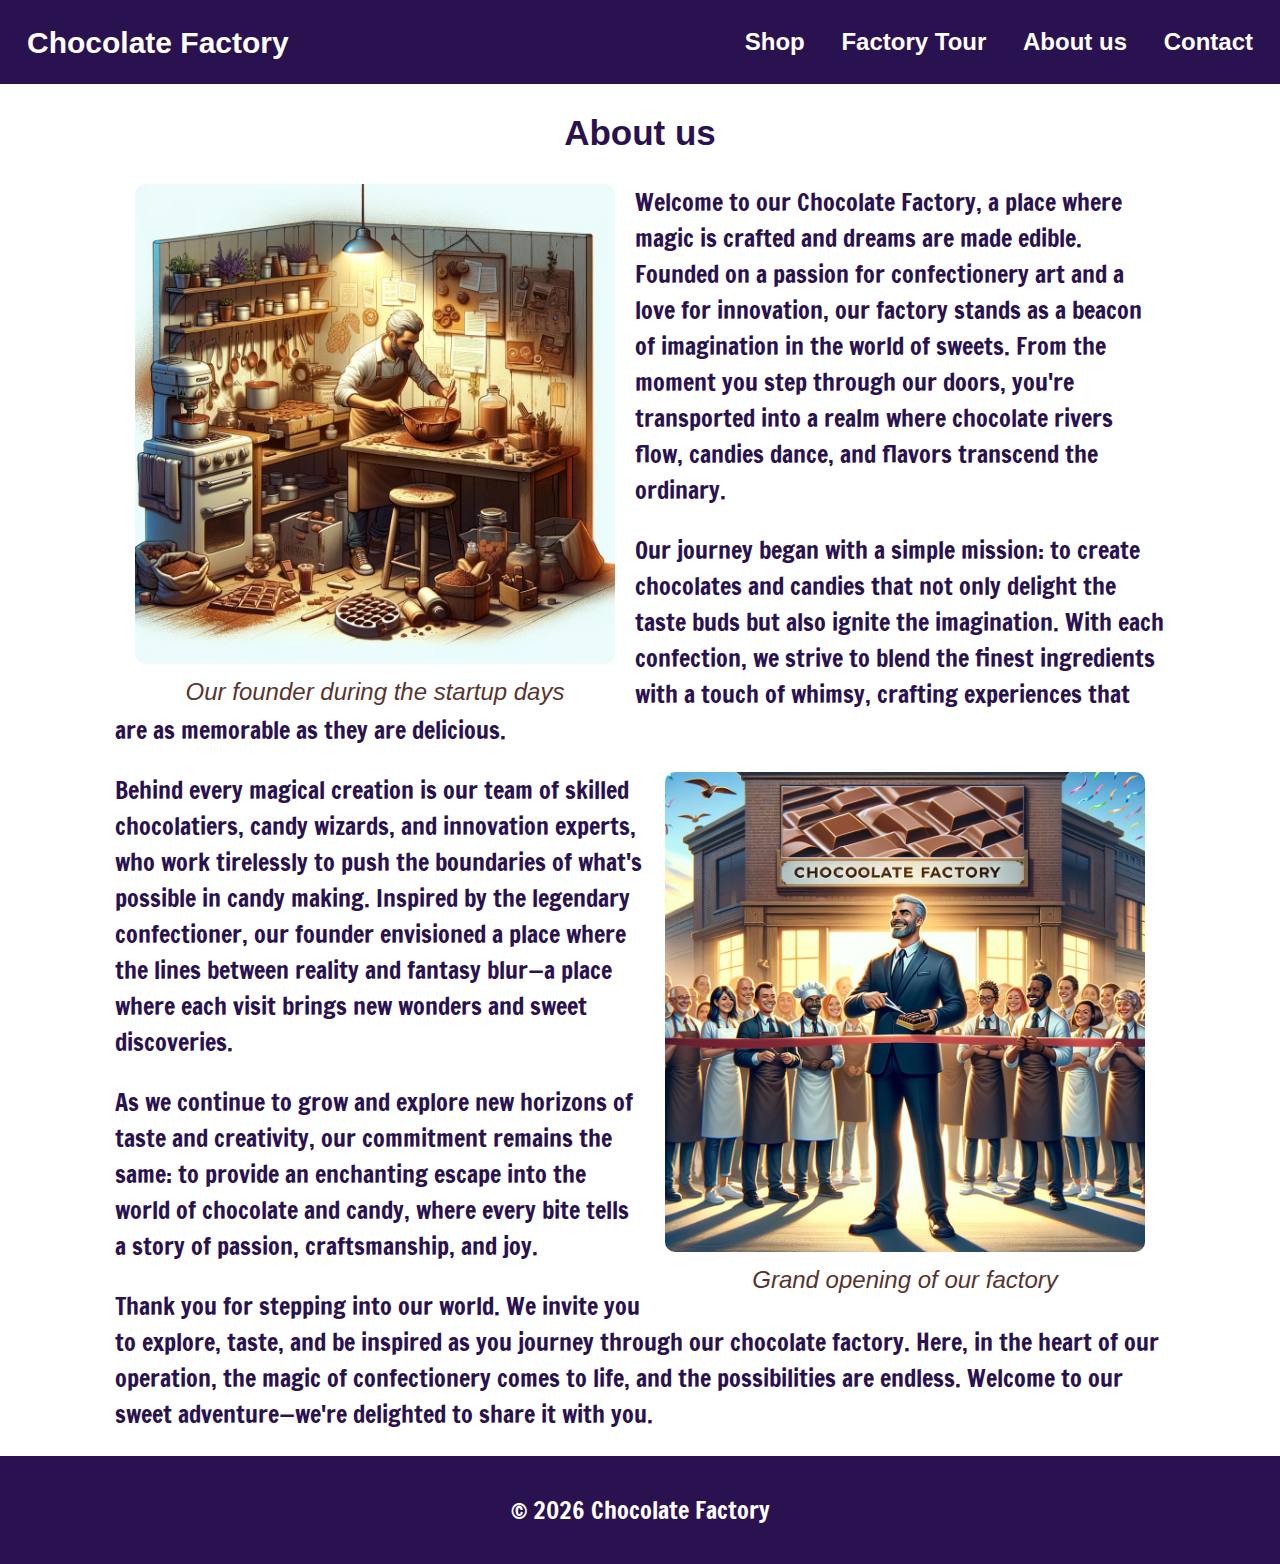
<file: about-us.html>
<!DOCTYPE html>
<html lang="en">
<head>
    <meta charset="UTF-8">
    <meta name="viewport" content="width=device-width, initial-scale=1.0">
    <title>About</title>
    <link rel="icon" type="image/x-icon" href="./assets/icons/favicon.ico">
    <link rel="stylesheet" type="text/css" href="./css/normalize.css" />
    <link rel="preconnect" href="https://fonts.googleapis.com">
    <link rel="preconnect" href="https://fonts.gstatic.com" crossorigin>
    <link href="https://fonts.googleapis.com/css2?family=Francois+One&display=swap" rel="stylesheet">
    <link rel="stylesheet" type="text/css" href="./css/main.css" />
    <link href="https://unpkg.com/aos@2.3.1/dist/aos.css" rel="stylesheet">
    <script src="https://unpkg.com/aos@2.3.1/dist/aos.js"></script>
    <script src="./scripts/dropdown-menu.js" defer></script>
</head>
<body>
    <nav>
        <div id="nav-title"><a href="./">Chocolate Factory</a></div>
        <div class="nav-menu">
            <svg xmlns="http://www.w3.org/2000/svg" width="45" height="45" fill="currentColor" class="bi bi-list menu-icon" viewBox="0 0 16 16">
                <path fill-rule="evenodd" d="M2.5 12a.5.5 0 0 1 .5-.5h10a.5.5 0 0 1 0 1H3a.5.5 0 0 1-.5-.5m0-4a.5.5 0 0 1 .5-.5h10a.5.5 0 0 1 0 1H3a.5.5 0 0 1-.5-.5m0-4a.5.5 0 0 1 .5-.5h10a.5.5 0 0 1 0 1H3a.5.5 0 0 1-.5-.5"/>
            </svg>
            <svg xmlns="http://www.w3.org/2000/svg" width="45" height="45" fill="currentColor" class="bi bi-x-lg close-icon" viewBox="0 0 16 16" style="display: none;">
                <path d="M2.146 2.854a.5.5 0 1 1 .708-.708L8 7.293l5.146-5.147a.5.5 0 0 1 .708.708L8.707 8l5.147 5.146a.5.5 0 0 1-.708.708L8 8.707l-5.146 5.147a.5.5 0 0 1-.708-.708L7.293 8z"/>
            </svg>
        </div>
        <ul class="hidden">
            <li><a href="./shop.html">Shop</a></li>
            <li><a href="./factory-tour.html">Factory Tour</a></li>
            <li><a href="./about-us.html">About us</a></li>
            <li><a href="./contact.html">Contact</a></li>
        </ul>
    </nav>
    <main>
        <h1 class="title">About us</h1>
        <div class="about-us-content">
            <div class="about-image-container">
                <img class="about-us-image" src="./assets/images/startupDays.webp" alt="Startup days" />
                <figcaption>Our founder during the startup days</figcaption>
            </div>
            <p>
                Welcome to our Chocolate Factory, a place where magic is crafted and dreams are made edible. Founded on a passion for confectionery art and a love for innovation, our factory stands as a beacon of imagination in the world of sweets. From the moment you step through our doors, you're transported into a realm where chocolate rivers flow, candies dance, and flavors transcend the ordinary.
            </p>
            <p>
                Our journey began with a simple mission: to create chocolates and candies that not only delight the taste buds but also ignite the imagination. With each confection, we strive to blend the finest ingredients with a touch of whimsy, crafting experiences that are as memorable as they are delicious.
            </p>
            <div class="about-image-container grand-opening-image">
                <img class="about-us-image" src="./assets/images/grandOpening.webp" alt="Startup days" />
                <figcaption>Grand opening of our factory</figcaption>
            </div>
            <p>
                Behind every magical creation is our team of skilled chocolatiers, candy wizards, and innovation experts, who work tirelessly to push the boundaries of what's possible in candy making. Inspired by the legendary confectioner, our founder envisioned a place where the lines between reality and fantasy blur—a place where each visit brings new wonders and sweet discoveries.
            </p>
            <p>
                As we continue to grow and explore new horizons of taste and creativity, our commitment remains the same: to provide an enchanting escape into the world of chocolate and candy, where every bite tells a story of passion, craftsmanship, and joy.
            </p>
            <p>
                Thank you for stepping into our world. We invite you to explore, taste, and be inspired as you journey through our chocolate factory. Here, in the heart of our operation, the magic of confectionery comes to life, and the possibilities are endless. Welcome to our sweet adventure—we're delighted to share it with you.
            </p>
        </div>
    </main>
    <footer class="footer">
        <p>&copy; <script>document.write((new Date()).getFullYear())</script> Chocolate Factory</p>
    </footer>
</body>
</html>
</file>
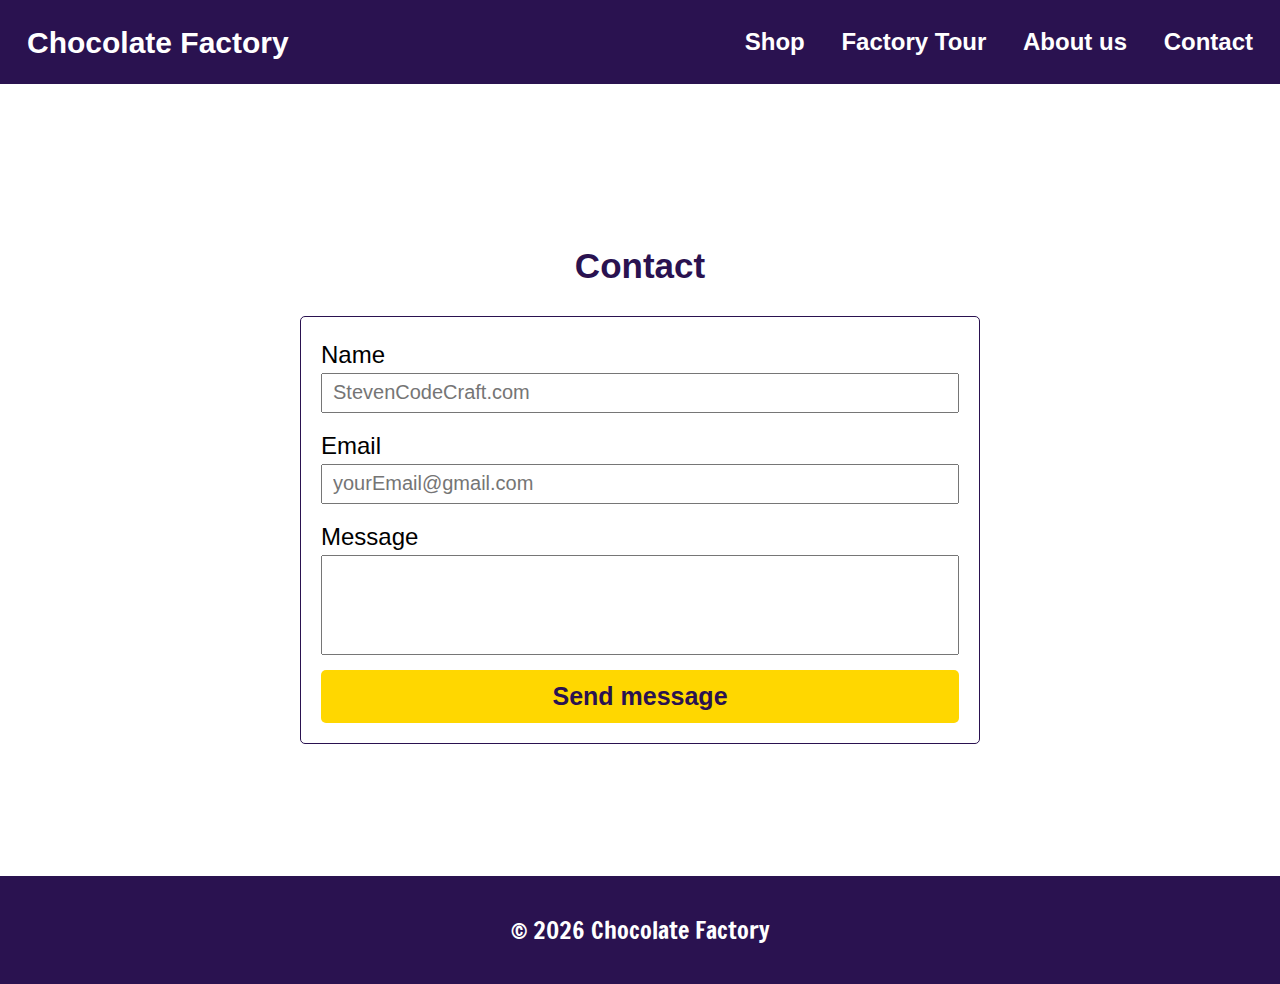
<file: contact.html>
<!DOCTYPE html>
<html lang="en">
<head>
    <meta charset="UTF-8">
    <meta name="viewport" content="width=device-width, initial-scale=1.0">
    <title>Contact</title>
    <link rel="icon" type="image/x-icon" href="./assets/icons/favicon.ico">
    <link rel="stylesheet" type="text/css" href="./css/normalize.css" />
    <link rel="preconnect" href="https://fonts.googleapis.com">
    <link rel="preconnect" href="https://fonts.gstatic.com" crossorigin>
    <link href="https://fonts.googleapis.com/css2?family=Francois+One&display=swap" rel="stylesheet">
    <link rel="stylesheet" type="text/css" href="./css/main.css" />
    <link href="https://unpkg.com/aos@2.3.1/dist/aos.css" rel="stylesheet">
    <script src="https://unpkg.com/aos@2.3.1/dist/aos.js"></script>
    <script src="./scripts/dropdown-menu.js" defer></script>
</head>
<body>
    <nav>
        <div id="nav-title"><a href="./">Chocolate Factory</a></div>
        <div class="nav-menu">
            <svg xmlns="http://www.w3.org/2000/svg" width="45" height="45" fill="currentColor" class="bi bi-list menu-icon" viewBox="0 0 16 16">
                <path fill-rule="evenodd" d="M2.5 12a.5.5 0 0 1 .5-.5h10a.5.5 0 0 1 0 1H3a.5.5 0 0 1-.5-.5m0-4a.5.5 0 0 1 .5-.5h10a.5.5 0 0 1 0 1H3a.5.5 0 0 1-.5-.5m0-4a.5.5 0 0 1 .5-.5h10a.5.5 0 0 1 0 1H3a.5.5 0 0 1-.5-.5"/>
            </svg>
            <svg xmlns="http://www.w3.org/2000/svg" width="45" height="45" fill="currentColor" class="bi bi-x-lg close-icon" viewBox="0 0 16 16" style="display: none;">
                <path d="M2.146 2.854a.5.5 0 1 1 .708-.708L8 7.293l5.146-5.147a.5.5 0 0 1 .708.708L8.707 8l5.147 5.146a.5.5 0 0 1-.708.708L8 8.707l-5.146 5.147a.5.5 0 0 1-.708-.708L7.293 8z"/>
            </svg>
        </div>
        <ul class="hidden">
            <li><a href="./shop.html">Shop</a></li>
            <li><a href="./factory-tour.html">Factory Tour</a></li>
            <li><a href="./about-us.html">About us</a></li>
            <li><a href="./contact.html">Contact</a></li>
        </ul>
    </nav>
    <main class="contact-container">
        <h1 class="title">Contact</h1>
        <form>
            <div class="form-control">
                <label for="name">Name</label>
                <input type="text" placeholder="StevenCodeCraft.com" minlength="2" maxlength="25" />
            </div>
            <div class="form-control">
                <label for="email">Email</label>
                <input type="email" placeholder="yourEmail@gmail.com" />
            </div>
            <div class="form-control">
                <label for="messagte">Message</label>
                <textarea></textarea>
            </div>
            <button class="btn submit-btn">Send message</button>
        </form>
    </main>
    <footer class="footer">
        <p>&copy; <script>document.write((new Date()).getFullYear())</script> Chocolate Factory</p>
    </footer>
</body>
</html>
</file>
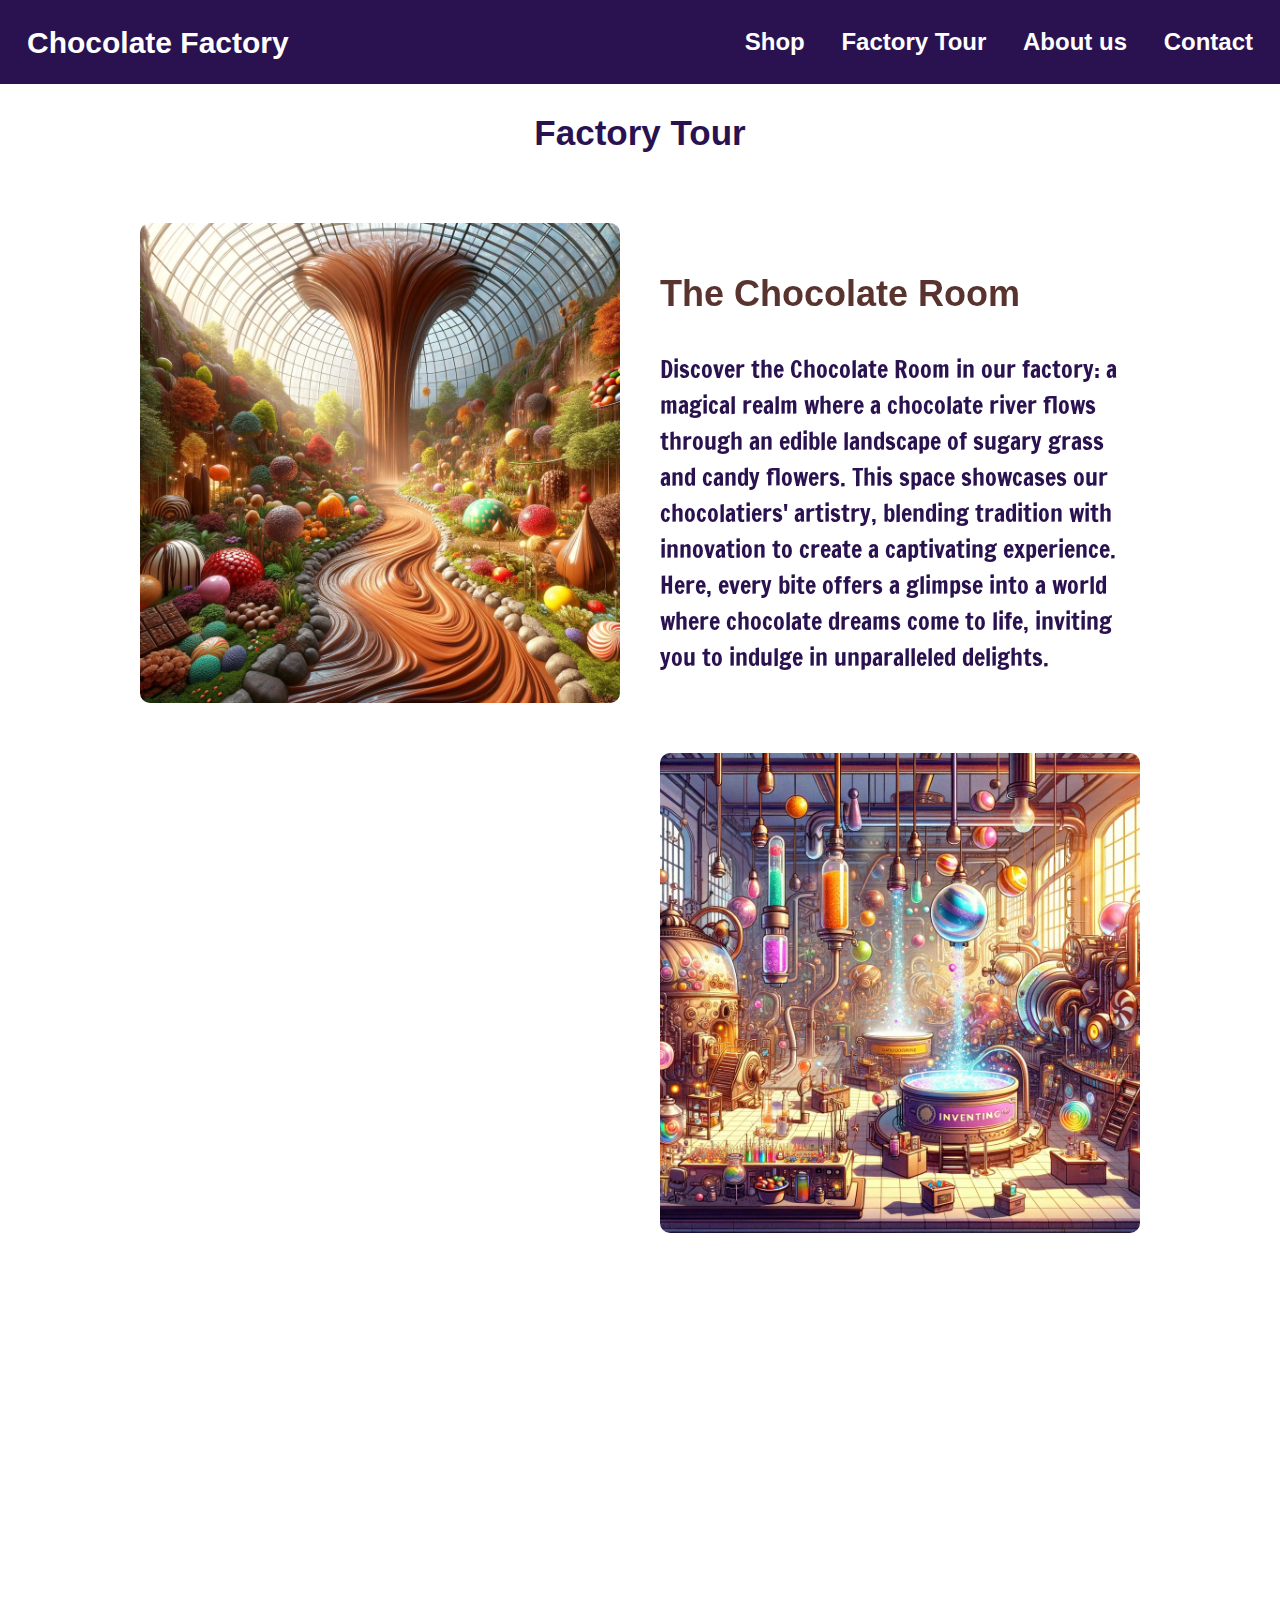
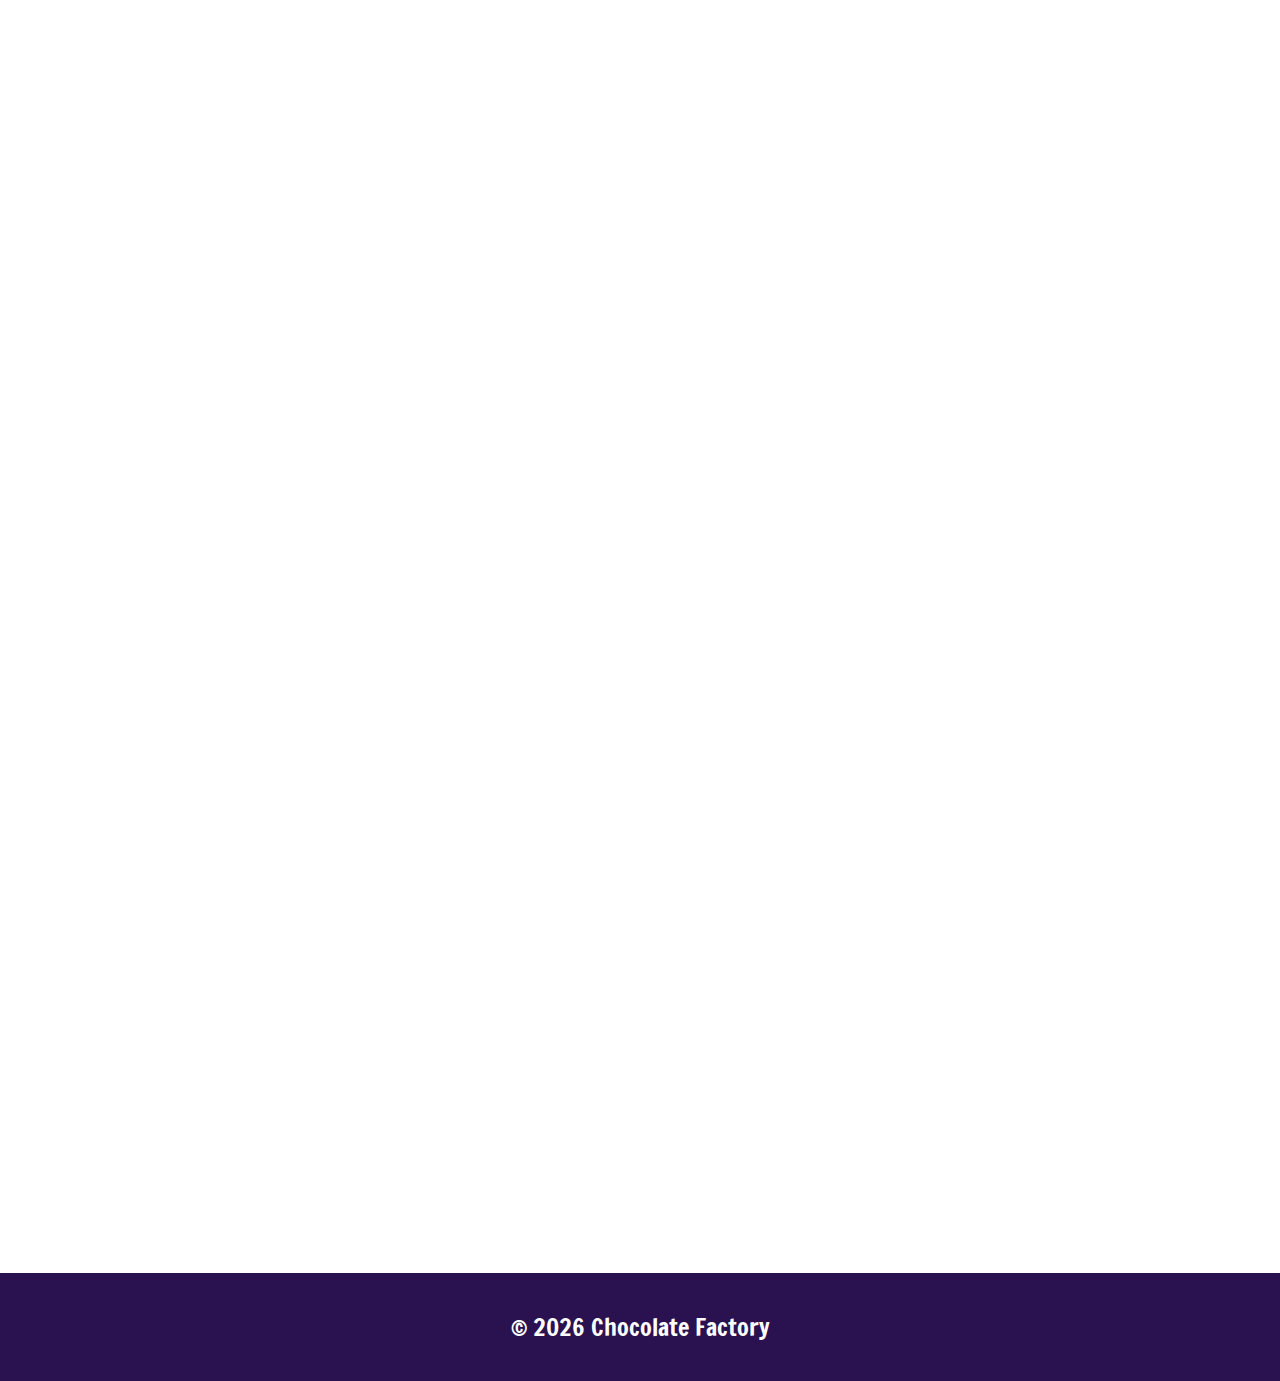
<file: factory-tour.html>
<!DOCTYPE html>
<html lang="en">
<head>
    <meta charset="UTF-8">
    <meta name="viewport" content="width=device-width, initial-scale=1.0">
    <title>Factory Tour</title>
    <link rel="icon" type="image/x-icon" href="./assets/icons/favicon.ico">
    <link rel="stylesheet" type="text/css" href="./css/normalize.css" />
    <link rel="preconnect" href="https://fonts.googleapis.com">
    <link rel="preconnect" href="https://fonts.gstatic.com" crossorigin>
    <link href="https://fonts.googleapis.com/css2?family=Francois+One&display=swap" rel="stylesheet">
    <link rel="stylesheet" type="text/css" href="./css/main.css" />
    <link href="https://unpkg.com/aos@2.3.1/dist/aos.css" rel="stylesheet">
    <script src="https://unpkg.com/aos@2.3.1/dist/aos.js"></script>
    <script src="./scripts/dropdown-menu.js" defer></script>
</head>
<body>
    <nav>
        <div id="nav-title"><a href="./">Chocolate Factory</a></div>
        <div class="nav-menu">
            <svg xmlns="http://www.w3.org/2000/svg" width="45" height="45" fill="currentColor" class="bi bi-list menu-icon" viewBox="0 0 16 16">
                <path fill-rule="evenodd" d="M2.5 12a.5.5 0 0 1 .5-.5h10a.5.5 0 0 1 0 1H3a.5.5 0 0 1-.5-.5m0-4a.5.5 0 0 1 .5-.5h10a.5.5 0 0 1 0 1H3a.5.5 0 0 1-.5-.5m0-4a.5.5 0 0 1 .5-.5h10a.5.5 0 0 1 0 1H3a.5.5 0 0 1-.5-.5"/>
            </svg>
            <svg xmlns="http://www.w3.org/2000/svg" width="45" height="45" fill="currentColor" class="bi bi-x-lg close-icon" viewBox="0 0 16 16" style="display: none;">
                <path d="M2.146 2.854a.5.5 0 1 1 .708-.708L8 7.293l5.146-5.147a.5.5 0 0 1 .708.708L8.707 8l5.147 5.146a.5.5 0 0 1-.708.708L8 8.707l-5.146 5.147a.5.5 0 0 1-.708-.708L7.293 8z"/>
            </svg>
        </div>
        <ul class="hidden">
            <li><a href="./shop.html">Shop</a></li>
            <li><a href="./factory-tour.html">Factory Tour</a></li>
            <li><a href="./about-us.html">About us</a></li>
            <li><a href="./contact.html">Contact</a></li>
        </ul>
    </nav>
    <main>
        <h1 class="title">Factory Tour</h1>
        <div class="factory-content-container">
            <div class="factory-tour-container">
                <div data-aos="fade-right"><img class="factory-tour-image" src="./assets/images/chocolateRiver.webp" alt="Chocolate River" /></div>
                <div data-aos="fade-left">
                    <h2>The Chocolate Room</h2>
                    <p>Discover the Chocolate Room in our factory: a magical realm where a chocolate river flows through an edible landscape of sugary grass and candy flowers. This space showcases our chocolatiers' artistry, blending tradition with innovation to create a captivating experience. Here, every bite offers a glimpse into a world where chocolate dreams come to life, inviting you to indulge in unparalleled delights.</p>
                </div>
            </div>
            <div class="factory-tour-container">
                <div data-aos="fade-left"><img class="factory-tour-image" src="./assets/images/inventingRoom.webp" alt="Inventing Room" /></div>
                <div data-aos="fade-right">
                    <h2>Inventing Room</h2>
                    <p>Enter the Inventing Room, where imagination fuels the creation of extraordinary candies and chocolates. Here, our chocolatiers conduct daring experiments to bring innovative treats to life. Witness the magic behind everlasting gobstoppers and ever-changing chocolates, each a marvel of flavor and invention.</p>
                </div>
            </div>
            <div class="factory-tour-container">
                <div data-aos="fade-right"><img class="factory-tour-image" src="./assets/images/gumballMachine.webp" alt="Gumball Room" /></div>
                <div data-aos="fade-left">
                    <h2>Gumball Room</h2>
                    <p>Step into the Gumball Machine Room, a vibrant hub of bubblegum innovation where the ordinary becomes extraordinary. In this kaleidoscope of color and flavor, our gumologists push the boundaries of chewing gum, experimenting with textures, tastes, and effects that dazzle the senses. </p>
                </div>
            </div>
            <div class="factory-tour-container">
                <div data-aos="fade-left"><img class="factory-tour-image" src="./assets/images/fizzyDrinks.webp" alt="Fizzy Drinks Room" /></div>
                <div data-aos="fade-right">
                    <h2>Fizzy Drinks Room</h2>
                    <p>Welcome to the Fizzy Drinks Room, where effervescence and innovation bubble over in a delightful fusion of science and sweetness. Here, our beverage wizards craft sugary concoctions that defy gravity and expectations, creating drinks that sparkle with magic in every sip. </p>
                </div>
            </div>
            <div class="factory-tour-container">
                <div data-aos="fade-right"><img class="factory-tour-image" src="./assets/images/foundersOffice.webp" alt="Founder's Office" /></div>
                <div data-aos="fade-left">
                    <h2>Founder's Office</h2>
                    <p>Step into the Founder's Room, the creative sanctum where the visionary mind behind our magical confections brings dreams to life. This is where our founder blends tradition with innovation, sketching the future of sweets on the canvas of the past.</p>
                </div>
            </div>
        </div>
    </main>
    <footer class="footer">
        <p>&copy; <script>document.write((new Date()).getFullYear())</script> Chocolate Factory</p>
    </footer>
</body>
</html>
<script>
    AOS.init();
</script>
</file>
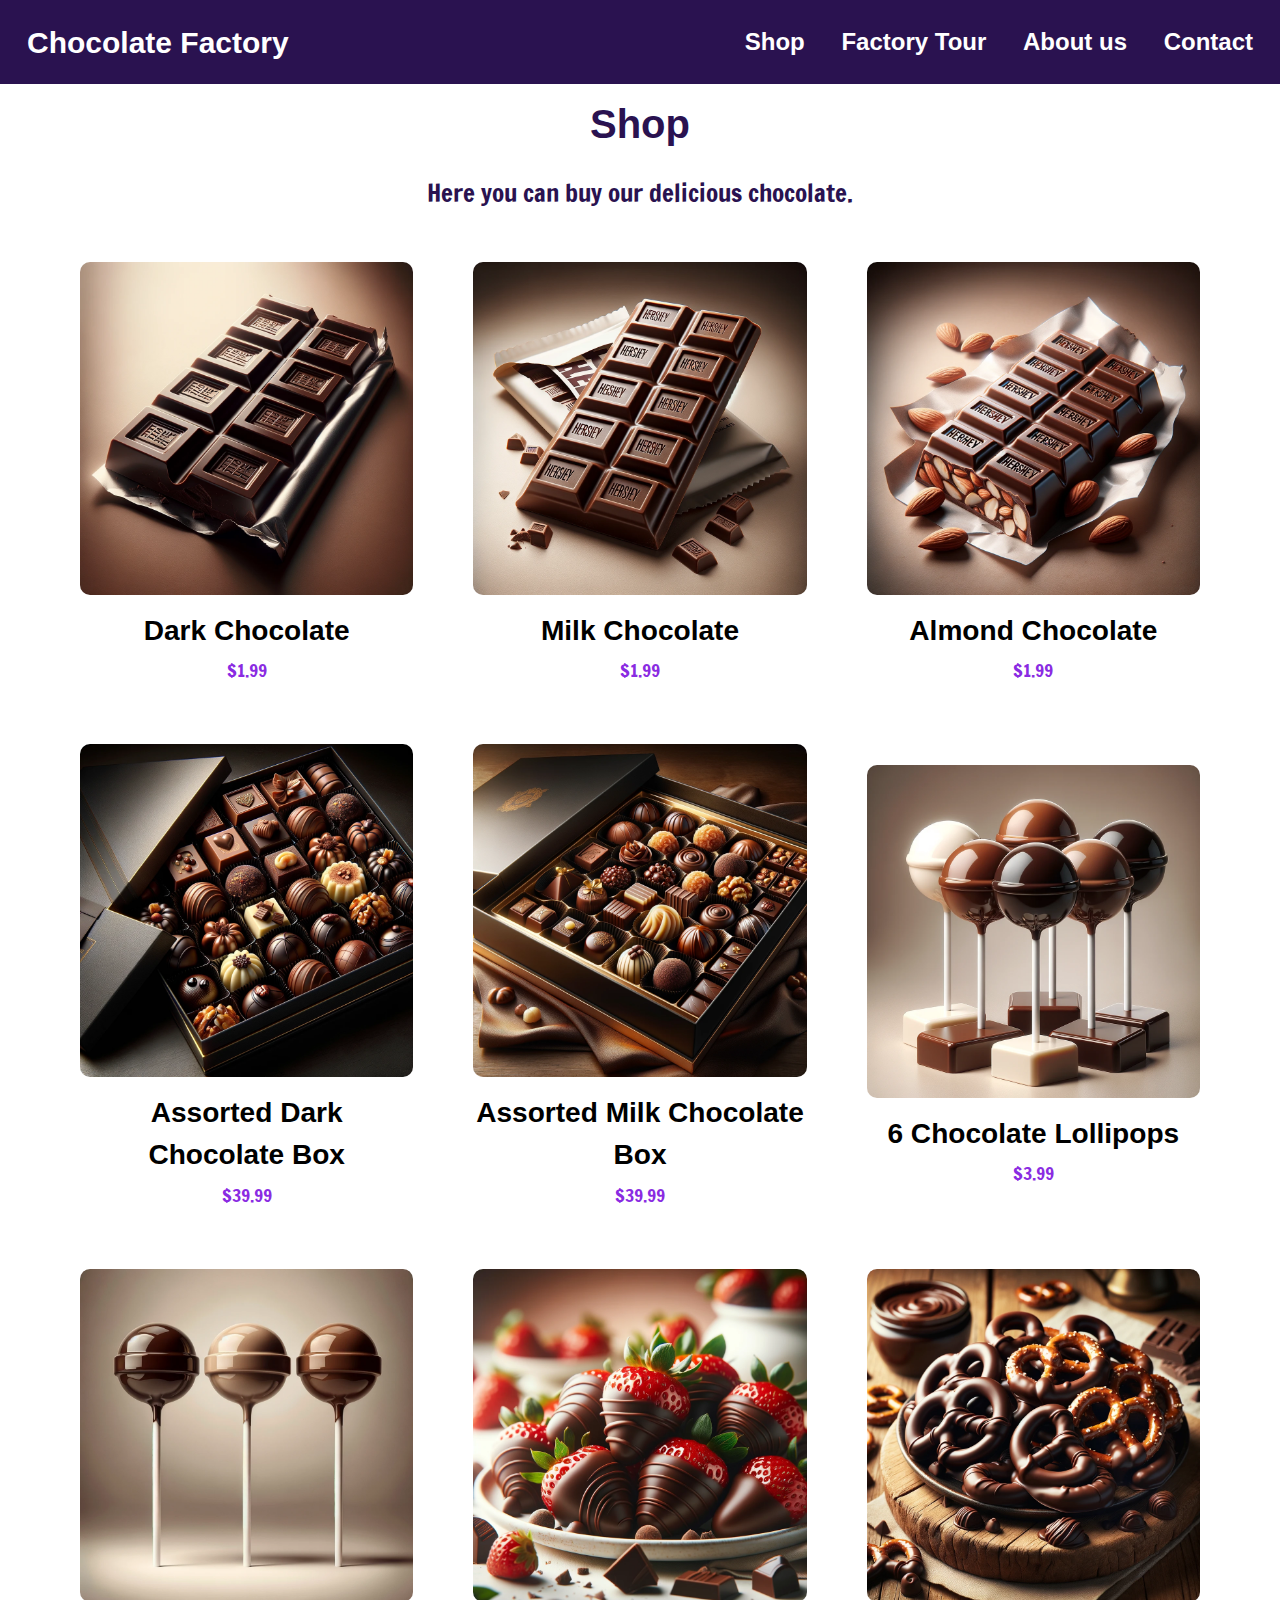
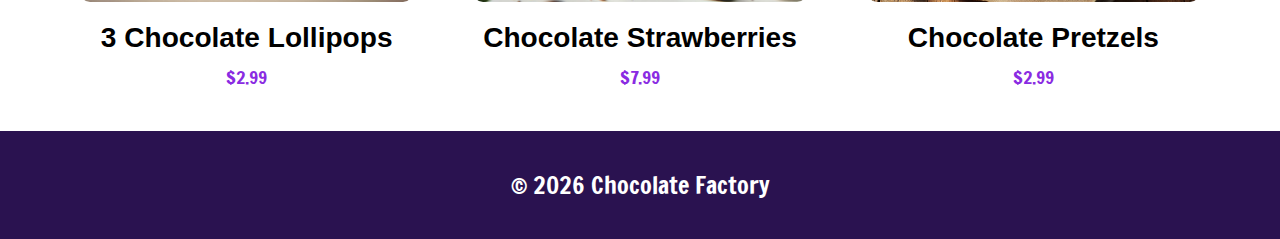
<file: shop.html>
<!DOCTYPE html>
<html lang="en">
<head>
    <meta charset="UTF-8">
    <meta name="viewport" content="width=device-width, initial-scale=1.0">
    <title>Shop</title>
    <link rel="icon" type="image/x-icon" href="./assets/icons/favicon.ico">
    <link rel="stylesheet" type="text/css" href="./css/normalize.css" />
    <link rel="preconnect" href="https://fonts.googleapis.com">
    <link rel="preconnect" href="https://fonts.gstatic.com" crossorigin>
    <link href="https://fonts.googleapis.com/css2?family=Francois+One&display=swap" rel="stylesheet">
    <link rel="stylesheet" type="text/css" href="./css/main.css" />
    <link href="https://unpkg.com/aos@2.3.1/dist/aos.css" rel="stylesheet">
    <script src="https://unpkg.com/aos@2.3.1/dist/aos.js"></script>
    <script src="./scripts/dropdown-menu.js" defer></script>
</head>
<body>
    <nav>
        <div id="nav-title"><a href="./">Chocolate Factory</a></div>
        <div class="nav-menu">
            <svg xmlns="http://www.w3.org/2000/svg" width="45" height="45" fill="currentColor" class="bi bi-list menu-icon" viewBox="0 0 16 16">
                <path fill-rule="evenodd" d="M2.5 12a.5.5 0 0 1 .5-.5h10a.5.5 0 0 1 0 1H3a.5.5 0 0 1-.5-.5m0-4a.5.5 0 0 1 .5-.5h10a.5.5 0 0 1 0 1H3a.5.5 0 0 1-.5-.5m0-4a.5.5 0 0 1 .5-.5h10a.5.5 0 0 1 0 1H3a.5.5 0 0 1-.5-.5"/>
            </svg>
            <svg xmlns="http://www.w3.org/2000/svg" width="45" height="45" fill="currentColor" class="bi bi-x-lg close-icon" viewBox="0 0 16 16" style="display: none;">
                <path d="M2.146 2.854a.5.5 0 1 1 .708-.708L8 7.293l5.146-5.147a.5.5 0 0 1 .708.708L8.707 8l5.147 5.146a.5.5 0 0 1-.708.708L8 8.707l-5.146 5.147a.5.5 0 0 1-.708-.708L7.293 8z"/>
            </svg>
        </div>
        <ul class="hidden">
            <li><a href="./shop.html">Shop</a></li>
            <li><a href="./factory-tour.html">Factory Tour</a></li>
            <li><a href="./about-us.html">About us</a></li>
            <li><a href="./contact.html">Contact</a></li>
        </ul>
    </nav>
    <header class="shop-header">
        <h1>Shop</h1>
        <p>Here you can buy our delicious chocolate.</p>
    </header>
    <main>
        <div class="shop-products-grid">
            <div class="product">
                <img class="product-image" src="./assets/images/darkChocolateBar.webp" alt="Dark Chocolate" />
                <h3 class="product-title">Dark Chocolate</h3>
                <p class="product-price">$1.99</p>
            </div>
            <div class="product">
                <img class="product-image" src="./assets/images/milkChocolateBar.webp" alt="Milk Chocolate" />
                <h3 class="product-title">Milk Chocolate</h3>
                <p class="product-price">$1.99</p>
            </div>
            <div class="product">
                <img class="product-image" src="./assets/images/almondChocolateBar.webp" alt="Almond Chocolate" />
                <h3 class="product-title">Almond Chocolate</h3>
                <p class="product-price">$1.99</p>
            </div>
            <div class="product">
                <img class="product-image" src="./assets/images/assortedDarkChocolate.webp" alt="Dark Chocolate" />
                <h3 class="product-title">Assorted Dark Chocolate Box</h3>
                <p class="product-price">$39.99</p>
            </div>
            <div class="product">
                <img class="product-image" src="./assets/images/assortedMilkChocolate.webp" alt="Milk Chocolate" />
                <h3 class="product-title">Assorted Milk Chocolate Box</h3>
                <p class="product-price">$39.99</p>
            </div>
            <div class="product">
                <img class="product-image" src="./assets/images/sixLollipops.webp" alt="Almond Chocolate" />
                <h3 class="product-title">6 Chocolate Lollipops</h3>
                <p class="product-price">$3.99</p>
            </div>
            <div class="product">
                <img class="product-image" src="./assets/images/threeLollipops.webp" alt="Dark Chocolate" />
                <h3 class="product-title">3 Chocolate Lollipops</h3>
                <p class="product-price">$2.99</p>
            </div>
            <div class="product">
                <img class="product-image" src="./assets/images/chocolateStrawberries.webp" alt="Milk Chocolate" />
                <h3 class="product-title">Chocolate Strawberries</h3>
                <p class="product-price">$7.99</p>
            </div>
            <div class="product">
                <img class="product-image" src="./assets/images/chocolatePretzels.webp" alt="Almond Chocolate" />
                <h3 class="product-title">Chocolate Pretzels</h3>
                <p class="product-price">$2.99</p>
            </div>
        </div>
    </main>
    <footer class="footer">
        <p>&copy; <script>document.write((new Date()).getFullYear())</script> Chocolate Factory</p>
    </footer>
</body>
</html>
</file>
<file: css/main.css>
*,
*::before,
*::after {
  box-sizing: border-box;
}

:root {
  --color-primary: #8A2BE2;
  --color-secondary: #59332E;
  --color-accent: gold;
  --color-headings: #1b0760;
  --color-off-white: #F3E5AB;
  --color-pink: #FFC0CB;
  --color-dark-purple: #2a1250;
  --color-white: #fff;
}

/* Typography */
html {
  font-size: 62.5%;
  overflow-x: hidden;
}

body {
  color: var(--color-body);
  font-family: Inter, Arial, Helvetica, sans-serif;
  font-size: 2.4rem;
  line-height: 1.5;
  margin: 0px;
}

/* Buttons */
.btn {
    background-color: var(--color-accent);
    border-radius: 5px;
    border: none;
    color: var(--color-dark-purple);
    cursor: pointer;
    font-size: 3rem;
    font-weight: bold;
    padding: 1.2rem 2.5rem;
}

/* Navigation */
nav {
    align-items: center;
    background-color: var(--color-dark-purple);
    color: var(--color-white);
    display: flex;
    flex-direction: row;
    height: 84px;
    justify-content: space-between;
    padding: 1.2rem;
    position: relative;
}

#nav-title {
    font-size: 2rem;
    font-weight: bold;

    @media screen and (min-width: 1000px) {
        font-size: 3rem;
    }
}

.nav-menu {
    align-items: center;
    display: flex;
    justify-content: center;
    cursor: pointer;

    @media screen and (min-width: 1000px) {
        display: none;
    }
}

nav ul {
    display: flex;
    flex-direction: column;
    left: 0;
    padding: 0px;
    position: absolute;
    top: 82px;
    z-index: 2;
    margin: 0px;

    @media screen and (min-width: 1000px) {
        display: block;
        position: relative;
        top: 0;
    }
}

nav ul li {
    background-color: var(--color-primary);
    display: inline;
    list-style-type: none;
    padding: 0px;
    border-top: 1px solid white;
    border-bottom: 1px solid white;
    text-align: center;
    width: 100vw;
    z-index: 2;

    @media screen and (min-width: 1000px) {
        background-color: var(--color-dark-purple);
        border: none;
    }
}

nav a {
    color: var(--color-white);
    display: inline-block;
    font-weight: bold;
    height: 100%;
    padding: 1.5rem;
    text-decoration: none;
    width: 100%;

    &:hover {
        color: var(--color-accent);
    }

    @media screen and (min-width: 1000px) {
        display: inline;
    }
}

.hidden {
    visibility: hidden;

    @media screen and (min-width: 1000px) {
        visibility: visible;
    }
}

/* Main content */
main {
    min-height: calc(100vh - 108px);
}

/* Typography */
.title {
    color: var(--color-dark-purple);
    font-size: 3.5rem;
    text-align: center;
}

p {
    font-family: "Francois One", sans-serif;
    font-weight: 400;
    font-style: normal;
}

/* Footer */
.footer {
    background-color: var(--color-dark-purple);
    color: var(--color-white);
    display: flex;
    flex-direction: row;
    justify-content: center;
    padding: 1.2rem;
}

/* Form */
form {
    border: 1px solid var(--color-dark-purple);
    border-radius: 5px;
    width: 80%;
    max-width: 680px;
    margin: 0 auto;
    padding: 2rem;
}

.form-control {
    display: flex;
    flex-direction: column;
    margin-bottom: 1.5rem;
}

input {
    height: 4rem;
    font-size: 2rem;
    padding: 0 1rem;
}

input:focus, textarea:focus {
    outline: 1px solid var(--color-primary);
}

textarea {
    font-size: 2rem;
    padding: 1rem;
    height: 100px;
    resize: none;
}

.submit-btn {
    font-size: 2.5rem;
    width: 100%;
}


/* Product */
.product-container {
    align-items: center;
    display: flex;
    flex-direction: column;
    max-width: 1080px;

    @media screen and (min-width: 768px) {
        flex-direction: row;
        justify-content: space-evenly;
    }
}

.product {
    align-items: center;
    cursor: pointer;
    display: flex;
    flex-direction: column;;
    justify-content: center;
    padding: 2rem;
    text-align: center;
}

.product-image {
    border-radius: 10px;
    max-width: 100%;
}

.product-title {
    font-weight: bold;
    margin: 1.5rem 0px 0.5rem 0px;
}

.product-price {
    color: var(--color-primary);
    font-size: 1.8rem;
    margin: 0px;
}

/* Landing page */
.banner {
    align-items: center;
    background-color: var(--color-dark-purple);
    height: calc(100vh - 108px);
    color: var(--color-white);
    display: flex;
    position: relative;
    flex-direction: column;
    justify-content: center;
    padding: 10rem;
    text-align: center;

    h1 {
        margin: 2rem;
    }

    @media screen and (min-width: 768px){
        padding: 0px;
    }
}

#video-banner {
    display: none;

    @media screen and (min-width: 768px) {
        display: block;
        height: calc(100vh - 108px);
        object-fit: cover;
        width: 100%;        
    }
}

.overlay {
    @media screen and (min-width: 768px) {
        background-image: linear-gradient(to right, rgba(34,35,46,0.75), rgba(48,25,52,0.75));
        height: 100%;
        left: 0;
        position: absolute;
        top: 0;
        width: 100%;
    }
}

.banner-content {
    @media screen and (min-width: 768px) {
        position: absolute;
    }
}

.banner-content h1 {
    line-height: 6.5rem;
}

.landing-page-section {
    align-items: center;
    background-color: var(--color-dark-purple);
    color: var(--color-white);
    display: flex;
    flex-direction: column;
    justify-content: center;
    padding: 5rem;
    text-align: center;
}

.landing-page-exclusive-tour-section {
    background-color: var(--color-secondary);

    p {
        color: var(--color-white);
    }
}

.landing-page-section-title {
    font-size: 3.5rem;
    max-width: 1080px;
}

.schedule-tour-container {
    background-color: var(--color-primary);
}

.schedule-tour-content {
    display: flex;
    flex-direction: column;

    @media screen and (min-width: 768px) {
        display: grid;
        grid-template-columns: 50% 50%;;
        max-width: 1080px;
    }
}

.landing-page-tour-image {
    border-radius: 10px;
    max-height: 600px;
    max-width: 100%;
}

.schedule-tour-content-text {
    align-items: center;
    display: flex;
    flex-direction: column;
    justify-content: center;
    padding: 1rem;
    text-align: center;
}

/* Shop page */
.shop-header {
    align-items: center;
    color: var(--color-dark-purple);
    display: flex;
    flex-direction: column;
    justify-content: center;
    text-align: center;
}

.shop-header h1 {
    font-size: 4rem;
    margin: 1rem;
}

.shop-header p {
    font-size: 2.5rem;
    margin: 1rem;
}

.shop-products-grid {
    display: grid;
    gap: 2rem;
    grid-template-columns: repeat(auto-fill, minmax(300px, 1fr));
    margin: 0 auto;
    max-width: 1200px;
    padding: 2rem;
}

/* Contact */
.contact-container {
    align-items: center;
    display: flex;
    flex-direction: column;
    justify-content: center;
}

/* Factory tour */
.factory-content-container {
    margin: 0 auto;
    max-width: 1080px;
    padding: 2rem;
}

.factory-tour-container {
    align-items: center;
    display: flex;
    flex-direction: column;
    justify-content: center;

    @media screen and (min-width: 980px) {
        flex-direction: row;
        justify-content: space-evenly;
    }
}

.factory-tour-container:nth-child(even) {
    @media screen and (min-width: 980px) {
        flex-direction: row-reverse;
    }
}

.factory-tour-container div {
    width: 100%;

    @media screen and (min-width: 768px) {
        padding: 2rem;
        width: 50%;
    }
}

.factory-tour-container h2 {
    color: var(--color-secondary);
}

.factory-tour-container p {
    color: var(--color-dark-purple);
}

.factory-tour-image {
    border-radius: 10px;
    margin: 0 auto;
    max-height: 600px;
    max-width: 100%;
    object-fit: cover;
    width: 100%;
}

/* About */
.about-us-content {
    color: var(--color-dark-purple);
    margin: 0 auto;
    max-width: 1080px;
    padding: 0 1.5rem;
}

.about-image-container {
    float: left;
    margin: 0 2rem;
}

figcaption {
    text-align: center;
    color: var(--color-secondary);
    font-style: italic;
}

.about-us-image {
    border-radius: 10px;
    max-height: 480px;
    max-width: 100%;
}

.grand-opening-image {
    @media screen and (min-width: 768px) {
        float: right;
    }
}
</file>
